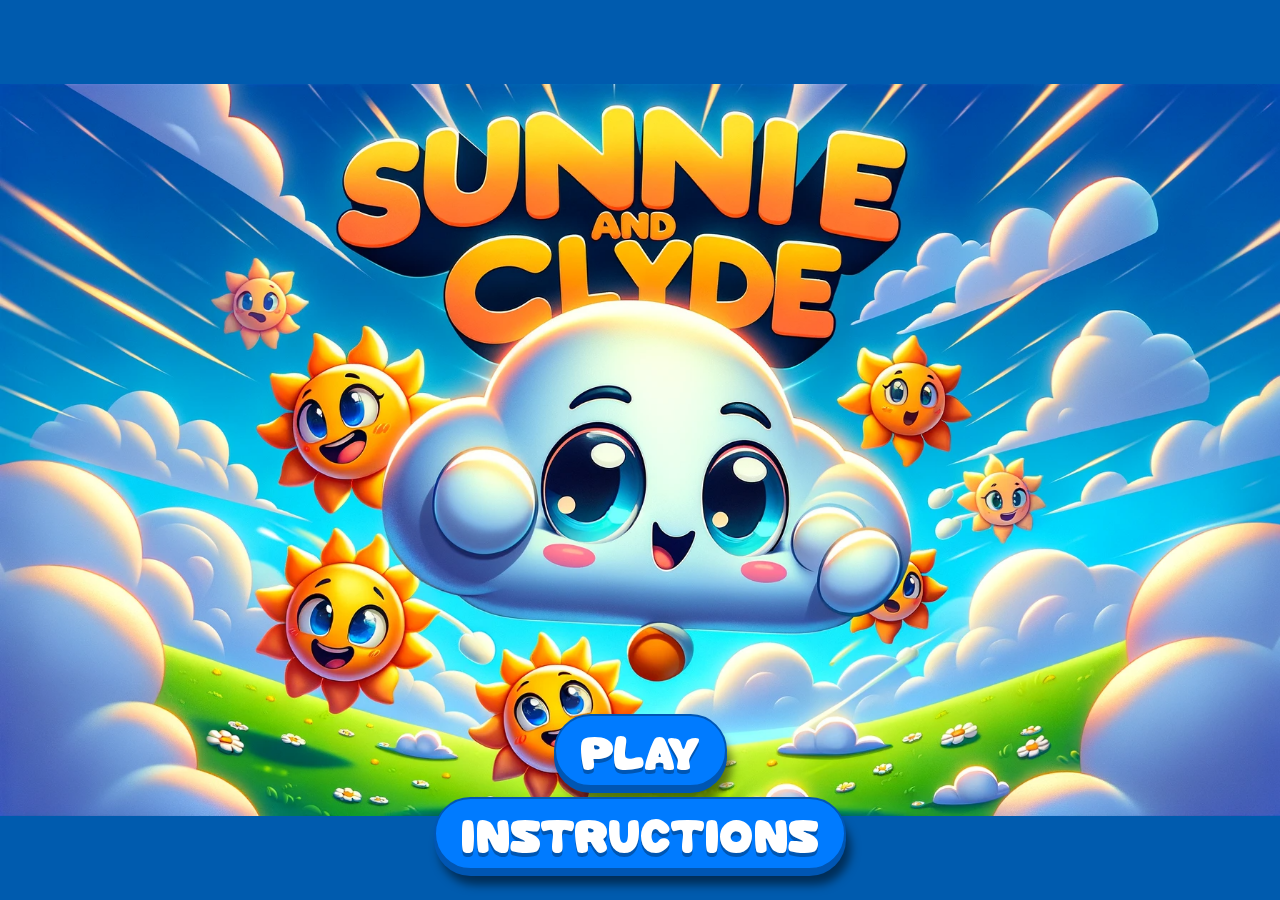
<file: home2.html>
<!DOCTYPE html>
<html lang="en">
<head>
    <meta charset="UTF-8">
    <meta name="viewport" content="width=device-width, initial-scale=1.0">
    <title>Game Home Screen</title>
    <link rel="stylesheet" href="homePageStyle2.css">
    <link rel="icon" type="image/png" sizes="50x50" href="./android-chrome-192x192.png">
</head>
<body>
    <div class="background">
        <img src="homePageImage.png" alt="Background" class="background-image">
        <div class="overlay">
            <button class="play-button" type="submit" onclick="startGame()">PLAY</button>
            <button class="instructions-button" type="button">instructions</button>
        </div>
    </div>

    <div id="instructionsModal" class="modal">
        <div class="modal-content">
            <span class="close">&times;</span>
            <h2>Instructions</h2>
            <div class="instructions-container"></div>
                <div class="instruction-set2">
                    <div class="instruction-text">
                        <p>Use the arrow keys to move Clyde the cloud around the screen.</p>
                    </div>
                    <div class="instruction-image3">
                        <img src="./Arrows.png" alt="Arrow keys">
                    </div>
                </div>
                <div class="instruction-set2">
                    <div class="instruction-text">
                        <p>Don't let the health bar drop to zero. 
                         If it does, you lose the game. Try to survive as long as possible.</p>
                    </div>
                    <div class="instruction-image2">
                        <img src="./InstructionHealthBar.png" alt="HealthBar">
                    </div>
                </div>
                <div class="instruction-set2">
                    <div class="instruction-text">
                        <p>Avoid getting hit by Sunnie the sun. Every time you get hit your health is permanently reduced.</p>
                    </div>
                    <div class="instruction-image2">
                        <img src="./healthbarRdece.png" alt="DamageBar">
                    </div>
                </div>
                <div class="instruction-set">
                        <div class="instruction-text">
                            <p>Pick up health packs to recover some random dried out lands on the map.</p>
                        </div>
                        <div class="instruction-image">
                            <img src="./InstructionHealthpack.png" alt="Healthpack">
                        </div>
                </div>
                <div class="instruction-set">
                    <div class="instruction-text">
                        <p>  Pick up the buckets to water the region around it and protect it from the sun for a short time.</p>
                    </div>
                    <div class="instruction-image">
                        <img src="./InstructionBucket.png" alt="Bucket">
                    </div>
                </div>
                <div class="instruction-set">
                    <div class="instruction-text">
                        <p>Avoid the fires so you don't burn the land. Clyde can't water the land that's been burned.</p>
                    </div>
                    <div class="instruction-image">
                        <img src="./InstructionFire.png" alt="Fire">
                    </div>
                </div>
            
                <div class="instruction-set">
                    <div class="instruction-text">
                            <p>Avoid the stopwatches so you don't slow down your movement.</p>
                    </div>
                    <div class="instruction-image">
                        <img src="./InstructionStopwatch.png" alt="Stopwatch">
                    </div>
                </div>
            </div>
        </div>
            <!-- Add more content as needed -->
        </div>
    </div>

    <script>
        function startGame() {
            // alert("Button clicked!");
            window.location.href = 'index.html'; // Redirect to index.html
        }

        // Get the modal
        var modal = document.getElementById("instructionsModal");
        // Get the button that opens the modal
        var btn = document.getElementsByClassName("instructions-button")[0];
        // Get the <span> element that closes the modal
        var span = document.getElementsByClassName("close")[0];

        // When the user clicks the button, open the modal 
        btn.onclick = function() {
            modal.style.display = "block";
        }

        // When the user clicks on <span> (x), close the modal
        span.onclick = function() {
            modal.style.display = "none";
        }

        // When the user clicks anywhere outside of the modal, close it
        window.onclick = function(event) {
            if (event.target == modal) {
                modal.style.display = "none";
            }
        }

    </script>
</body>
</html>
</file>
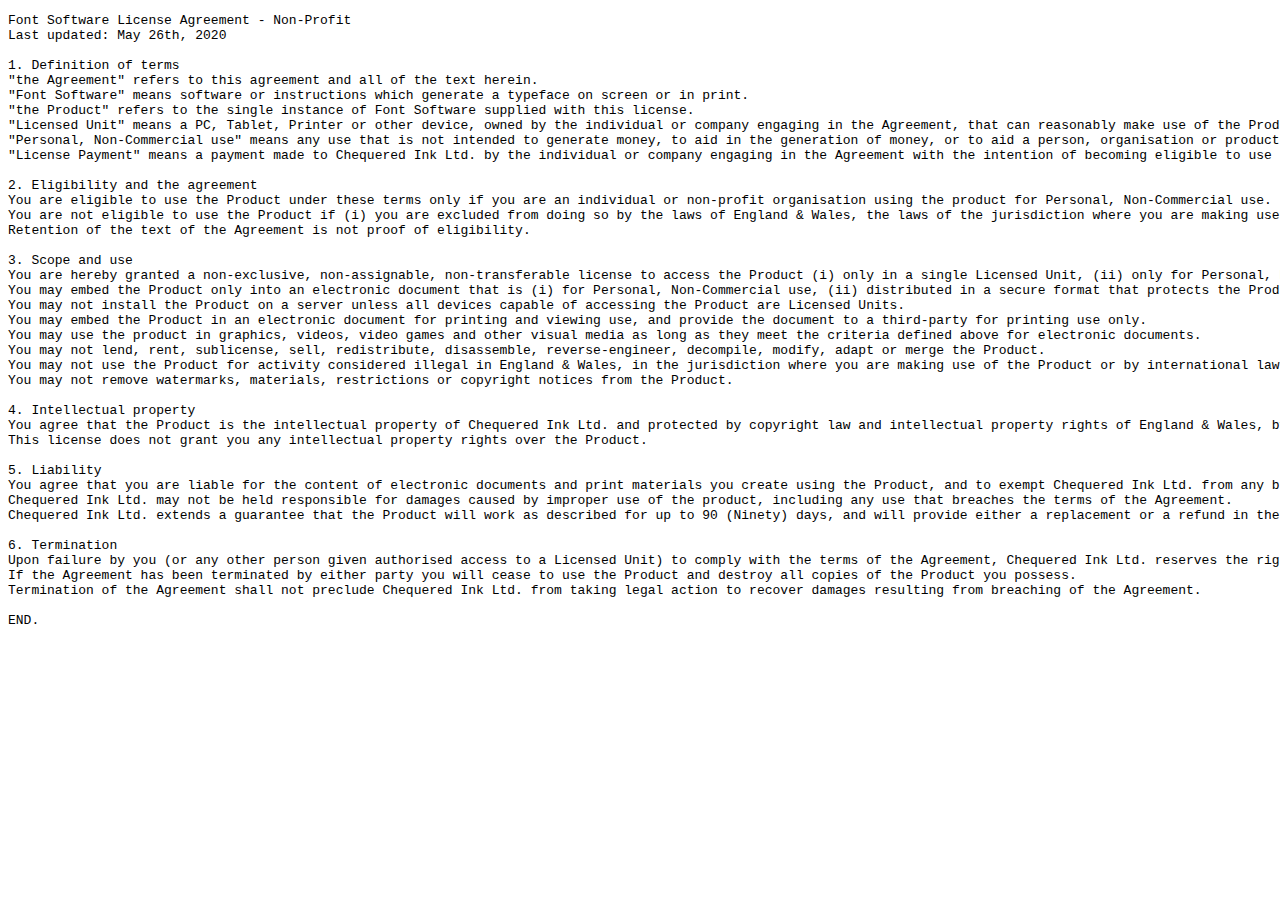
<file: fonts/emotional_baggage/FSLA_NonCommercial_License.html>
<!DOCTYPE html>
<html>
<head>
<title>Font Software License Agreement - Non-Commercial</title>
</head>
<body>
<pre>
Font Software License Agreement - Non-Profit
Last updated: May 26th, 2020

1. Definition of terms
"the Agreement" refers to this agreement and all of the text herein.
"Font Software" means software or instructions which generate a typeface on screen or in print.
"the Product" refers to the single instance of Font Software supplied with this license.
"Licensed Unit" means a PC, Tablet, Printer or other device, owned by the individual or company engaging in the Agreement, that can reasonably make use of the Product.
"Personal, Non-Commercial use" means any use that is not intended to generate money, to aid in the generation of money, or to aid a person, organisation or product with the aim of commercial success.
"License Payment" means a payment made to Chequered Ink Ltd. by the individual or company engaging in the Agreement with the intention of becoming eligible to use the Product.

2. Eligibility and the agreement
You are eligible to use the Product under these terms only if you are an individual or non-profit organisation using the product for Personal, Non-Commercial use.
You are not eligible to use the Product if (i) you are excluded from doing so by the laws of England & Wales, the laws of the jurisdiction where you are making use of the Product, or by international law, (ii) you intend to use the Product for criminal activity, (iii) you fail to meet the eligibility criteria above, or (iv) the Agreement has been previously terminated by Chequered Ink Ltd.
Retention of the text of the Agreement is not proof of eligibility.

3. Scope and use
You are hereby granted a non-exclusive, non-assignable, non-transferable license to access the Product (i) only in a single Licensed Unit, (ii) only for Personal, Non-Commercial use, and (iii) subject to the terms and conditions of the Agreement.
You may embed the Product only into an electronic document that is (i) for Personal, Non-Commercial use, (ii) distributed in a secure format that protects the Product from extraction, (iii) not designed to serve the same function as the product, i.e. the document must not allow end-users to use glyphs from the Product for use in their own documents.
You may not install the Product on a server unless all devices capable of accessing the Product are Licensed Units.
You may embed the Product in an electronic document for printing and viewing use, and provide the document to a third-party for printing use only.
You may use the product in graphics, videos, video games and other visual media as long as they meet the criteria defined above for electronic documents.
You may not lend, rent, sublicense, sell, redistribute, disassemble, reverse-engineer, decompile, modify, adapt or merge the Product.
You may not use the Product for activity considered illegal in England & Wales, in the jurisdiction where you are making use of the Product or by international law.
You may not remove watermarks, materials, restrictions or copyright notices from the Product.

4. Intellectual property
You agree that the Product is the intellectual property of Chequered Ink Ltd. and protected by copyright law and intellectual property rights of England & Wales, by the copyright law and intellectual property rights of other nations and by international treaties.
This license does not grant you any intellectual property rights over the Product.

5. Liability
You agree that you are liable for the content of electronic documents and print materials you create using the Product, and to exempt Chequered Ink Ltd. from any blame following your own illegal use of the Product.
Chequered Ink Ltd. may not be held responsible for damages caused by improper use of the product, including any use that breaches the terms of the Agreement.
Chequered Ink Ltd. extends a guarantee that the Product will work as described for up to 90 (Ninety) days, and will provide either a replacement or a refund in the event that the Product demonstrably ceases to function. The maximum refund Chequered Ink Ltd. will pay will not exceed the original License Payment.

6. Termination
Upon failure by you (or any other person given authorised access to a Licensed Unit) to comply with the terms of the Agreement, Chequered Ink Ltd. reserves the right to terminate the Agreement.
If the Agreement has been terminated by either party you will cease to use the Product and destroy all copies of the Product you possess.
Termination of the Agreement shall not preclude Chequered Ink Ltd. from taking legal action to recover damages resulting from breaching of the Agreement.

END.
</pre>
</body>
</html>
</file>
<file: homePageStyle2.css>
body, html {
    margin: 0;
    padding: 0;
    height: 100%;
}

.background {
    background-color: #005bae;
    position: relative;
    height: 100vh;
    display: flex;
    justify-content: center;
    align-items: center;
    z-index: 1;
}

.background-image {
    width: 100%;
    height: 100%;
    object-fit: contain; /* This will cover the entire area, potentially cropping the image */
    position: absolute;
    top: 0;
    left: 0;
    z-index: 0; /* Ensures the image stays in the background */
}

.overlay {
    position: absolute; /* Change position to absolute */
    bottom: 0; /* Anchor to the bottom of the screen */
    width: 100%; /* Full width to center content */
    display: flex;
    flex-direction: column; /* Stack items vertically */
    align-items: center; /* Center items horizontally */
    text-align: center;
    padding-bottom: 30px; /* Padding at the bottom */
    z-index: 2;
}

@font-face {
    font-family: 'EmotinalBaggage';
    src: url('./fonts/emotional_baggage/EmotionalBaggage-Regular.ttf') format('truetype');
}

@font-face {
    font-family: 'JusticeStory';
    src: url('./fonts/justice_story/Justice_Story.otf') format('opentype');
}

@font-face {
    font-family: 'NoraNotes';
    src: url('./fonts/nora_notes/Nora_Notes.ttf') format('truetype');
}

@font-face {
    font-family: 'OctoberNight';
    src: url('./fonts/october_night/October_Night.ttf') format('truetype');
}

.play-button, .instructions-button {
    padding: 5px 25px;
    margin-top: 10px;
    border: none;
    border-radius: 100px;
    cursor: pointer;
    background-color: #007bff; /* Primary color */
    border: 2px solid #0056b3; /* Slightly darker shade for 3D effect */
    box-shadow: 
        0 6px #0056b3, /* First shadow: blue shadow for depth */
        5px 15px 10px rgba(0, 0, 0, 0.5); /* Second shadow: black shadow for cast effect */
    text-shadow: 0 4px rgba(0, 0, 0, 0.3); /* Optional: Text shadow for more depth */
    transition: all 0.3s; /* Smooth transition for interactions */
    font-size: 50px; /* Font size */
    font-family: 'EmotinalBaggage', sans-serif;
    color: white; /* Text color */
}

.play-button:first-child {
    margin-top: 0; /* No top margin for the first button */
}

.play-button:hover, .play-button:focus, .instructions-button:hover, .instructions-button:focus {
    cursor: pointer;
    background-color: #0056b3; /* Slightly darker shade for hover effect */
    box-shadow: 0 2px #003875, /* Adjust shadow for pressed effect */
                0px 2px 40px rgba(255, 255, 255, 0.9);
    transform: translateY(2px); /* Move button down to mimic pressing */
}

/* INSTRUCTIONS */
/* The Modal (background) */
.modal {
    display: none; /* Hidden by default */
    position: fixed; /* Stay in place */
    z-index: 3; /* Sit on top */
    left: 0;
    top: 0;
    width: 100%; /* Full width */
    height: 100%; /* Full height */
    overflow: auto; /* Enable scroll if needed */
    background-color: rgba(0,0,0,0.4); /* Black w/ opacity */
}

/* Modal Content */
.modal-content {
    /* display: flex; /* Enable flexbox */
    /* flex-direction: column; Stack children vertically */
    /* justify-content: center; Center children vertically */
    /* align-items: center; Center children horizontally */
    /* text-align: center; Center text */ 
    background-color: #90c940;
    border-radius: 20px;
    margin: 5% auto; /* 5% from the top and centered */
    padding: 20px;
    padding-top: 10px;
    border: 2px solid #6e9d2e;
    width: 50%; /* Could be more or less, depending on screen size */
    max-width: 900px; /* Maximum width */
    height: 70%; /* Adjust to control the height */
    max-height: 600px; /* Maximum height */
    box-shadow: 
        3px 6px #6e9d2e, /* First shadow: blue shadow for depth */
        5px 15px 10px rgba(0, 0, 0, 0.5); /* Second shadow: black shadow for cast effect */
    transition: transform 0.3s ease; /* Smooth transition for transform */
    overflow-y: auto; /* Allows scrolling inside the modal if content is long */
    font-family: 'OctoberNight', sans-serif;
    font-size: 25px;
    text-shadow: 0 1px rgba(0, 0, 0, 0.8);
    color: #ae4119;
}

.modal-content h2 {
    text-align: center;
    margin-top: 5px;
    font-family: 'EmotinalBaggage', sans-serif;
    color: #ae4119; /* Specific color for headings */
    font-size: 40px;
    text-shadow: 0 4px rgba(0, 0, 0, 0.8);
}

.modal-content:hover {
    transform: translateY(2px); /* Slightly lower the modal on hover */
}

/* The Close Button */
.close {
    color: #ae4119;
    float: right;
    font-family: 'EmotinalBaggage', sans-serif;
    font-size: 45px;
    font-weight: bold;
}

.close:hover,
.close:focus {
    color: #803317;
    text-decoration: none;
    cursor: pointer;
}

#gameOverModal .close {
    display: none; /* Hide the close button for GAME OVER modal */
}


#gameOverModal .modal-content {
    /* Specific styles for GAME OVER modal */
    margin-top: 15vh;
    background-color: #90c940;
    display: flex; /* Enable flexbox */
    flex-direction: column; /* Stack items vertically */
    align-items: center; /* Center items horizontally */
    justify-content: center; /* Center items vertically */
    text-align: center; /* Ensure text is centered */
    border: 2px solid #64260f; /* Slightly darker border for a 3D effect */
    box-shadow: 0 10px 20px rgba(0, 0, 0, 0.5), inset 0 0 10px rgba(0, 0, 0, 0.3);
    transition: transform 0.3s ease;
    width: 50%; /* Make the modal wider */
    max-width: 800px; /* Adjust maximum width */
    height: 65%; /* Make the modal shorter */
    max-height: 450px; /* Adjust maximum height */
}

#gameOverHeading {
    margin-top: 10px;
    margin-bottom: 10px;
    font-family: 'EmotinalBaggage', sans-serif;
    color: #ae4119; /* Specific color for headings */
    font-size: 100px;
    text-shadow: 0 4px rgba(0, 0, 0, 0.8);
}

#survivalTime {
    margin-top: 0px;
    font-family: 'OctoberNight', sans-serif;
    color: #ae4119; /* Specific color for headings */
    font-size: 40px;
    text-shadow: 0 1px rgba(0, 0, 0, 0.8);
}

#timeDisplay {
    margin-top: 0px;
    font-family: 'OctoberNight', sans-serif;
    color: #ae4119; /* Specific color for headings */
    font-size: 60px;
    text-shadow: 0 1px rgba(0, 0, 0, 0.8);
}

#gameOverModal button {
    padding: 5px 25px;
    margin-top: 10px;
    border: none;
    border-radius: 100px;
    cursor: pointer;
    background-color: #ae4119; /* Primary color */
    border: 2px solid #64260f; /* Slightly darker shade for 3D effect */
    box-shadow: 
        0 6px #64260f, /* First shadow: blue shadow for depth */
        5px 15px 10px rgba(0, 0, 0, 0.5); /* Second shadow: black shadow for cast effect */
    text-shadow: 0 4px rgba(0, 0, 0, 0.3); /* Optional: Text shadow for more depth */
    transition: all 0.3s; /* Smooth transition for interactions */
    font-size: 30px; /* Font size */
    font-family: 'EmotinalBaggage', sans-serif;
    color: white; /* Text color */
}

#gameOverModal button:hover, button:focus {
    cursor: pointer;
    background-color: #64260f; /* Slightly darker shade for hover effect */
    box-shadow: 0 2px #64260f; /* Adjust shadow for pressed effect */
    transform: translateY(2px); /* Move button down to mimic pressing */
}



.instructions-container {
    max-height: 2500px; /* Adjust based on your layout */
    overflow-y: auto; /* Enable vertical scrolling */
    display: flex;
    flex-direction: column; /* Stack children vertically */
}

.instruction-set {
    display: flex; /* Enable flexbox */
    align-items: center; /* Vertically center the items */
    justify-content: space-between; /* Space out the text and image */
    margin-bottom: 20px; /* Spacing between each instruction set */
}
.instruction-set2 {
    display: flex; /* Enable flexbox */
    flex-direction: column;
    align-items: center; /* Vertically center the items */
    justify-content: space-between; /* Space out the text and image */
    margin-bottom: 20px; /* Spacing between each instruction set */
}

.instruction-text {
    flex-grow: 1; /* Allow text to take up available space */
    margin-right: 20px; /* Spacing between text and image */
    /* text-shadow: 
    -1px -1px 0 #000, /* Top left */
     1px -1px 0 #000, /* Top right */
    -1px  -2px 0 #000, /* Bottom left */
     1px  1px 0 #000; /* Bottom right */
    */
    padding: 10px; /* Padding inside the border */
    margin: 10px 0; /* Margin around text element */
}

.instruction-image img {
    width: 100px; /* Adjust width as necessary */
    height: auto; /* Keep image aspect ratio */
    border-radius: 10px; /* Rounded corners */
    box-shadow: 0 4px 8px rgba(0, 0, 0, 0.3); /* Shadow effect */
    border: 2px solid #ddd; /* Optional border, change color as needed */
}

.instruction-image2 img {
    width: 200px; /* Adjust width as necessary */
    height: auto; /* Keep image aspect ratio */
    border-radius: 10px; /* Rounded corners */
    box-shadow: 0 4px 8px rgba(0, 0, 0, 0.3); /* Shadow effect */
    border: 2px solid #ddd; /* Optional border, change color as needed */
}

.instruction-image3 img {
    width: 150px; /* Adjust width as necessary */
    height: auto; /* Keep image aspect ratio */
    border-radius: 10px; /* Rounded corners */
    box-shadow: 0 4px 8px rgba(0, 0, 0, 0.3); /* Shadow effect */
    border: 2px solid #ddd; /* Optional border, change color as needed */
}
</file>
